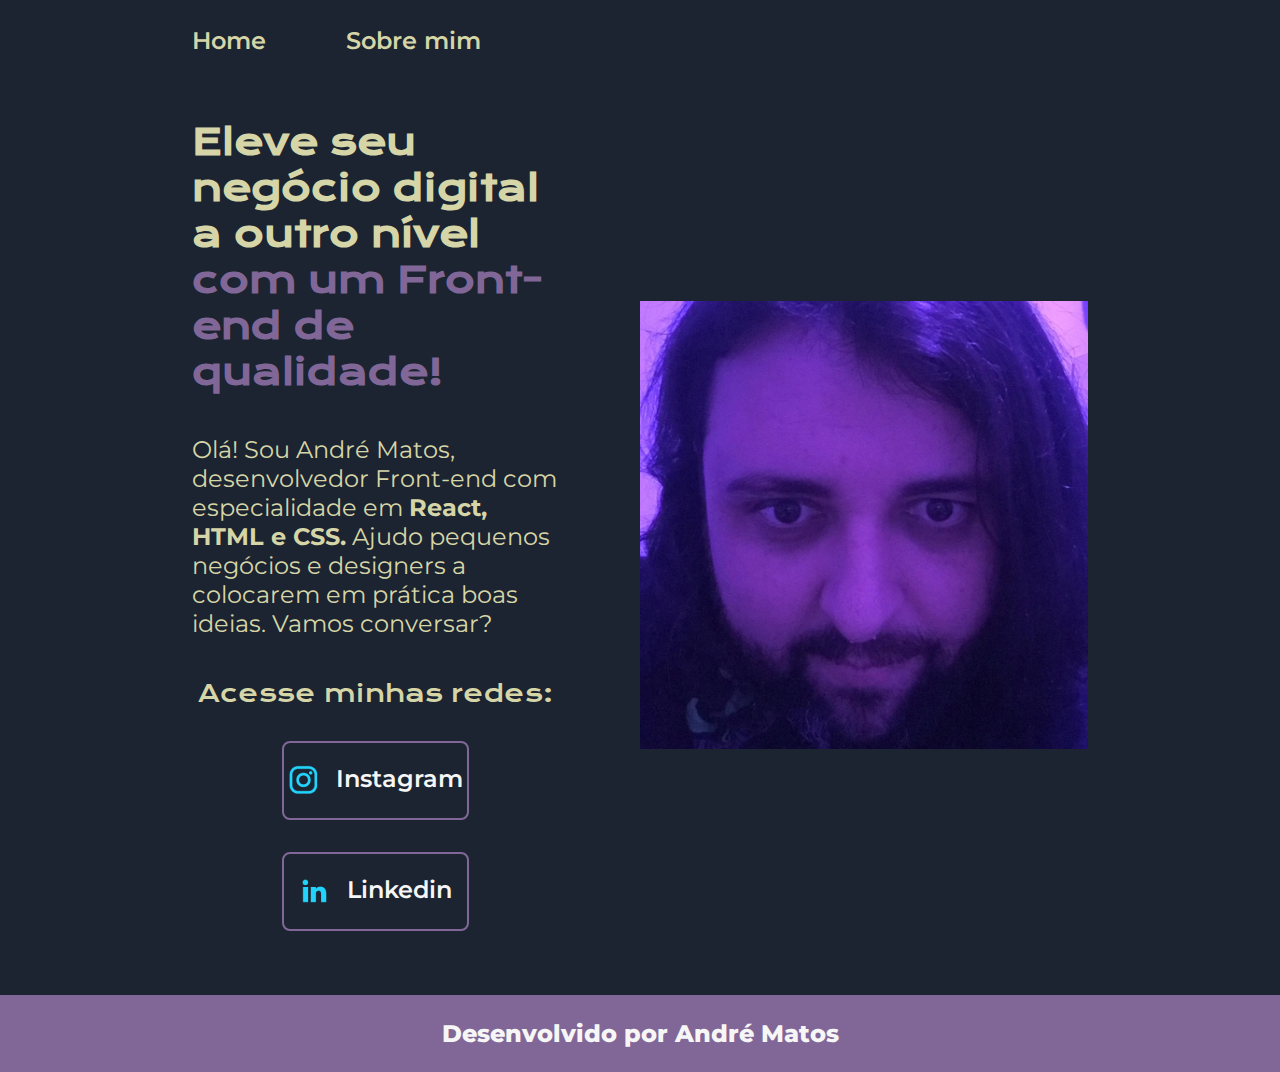
<file: index.html>
<!DOCTYPE html>
<html lang="pt-br">
<head>
    <meta charset="UTF-8">
    <meta http-equiv="X-UA-Compatible" content="IE=edge">
    <meta name="viewport" content="width=device-width, initial-scale=1.0">
    <title>Portifolio</title>
    <link rel="stylesheet" href="./styles/style.css">
</head>

<body>

    <header class="cabecalho">

        <nav class="cabecalho__menu">
            <a class="cabecalho__menu__link" href="index.html">Home</a>
            <a class="cabecalho__menu__link" href="about.html">Sobre mim</a>
        </nav>

    </header>

    <main class="apresentacao">
        <section class="apresentacao__conteudo">
            <h1 class="apresentacao__conteudo__titulo">Eleve seu negócio digital a outro nível<strong class="titulo"> com um Front-end de qualidade!</strong></h1>
            <p class="apresentacao__conteudo__paragrafo">Olá! Sou André Matos, desenvolvedor Front-end com especialidade em <strong> React, HTML e CSS.</strong>
            Ajudo pequenos negócios e designers a colocarem em prática boas ideias. Vamos conversar?</p>
            <div class="apresentacao__links">
                <h2 class="aparesentacao__links__subtitulo">Acesse minhas redes:</h2>
                <a class="apresentacao__links__navegacao" href="https://www.instagram.com/malkavizz/">
                    <img src="./assets/instagram.png" alt="logo insta">

                    Instagram
                </a>
                <a class="apresentacao__links__navegacao" href="https://www.linkedin.com/in/andr%C3%A9-l-de-matos-6b094265/">
                    <img src="./assets/linkedin.png" alt="logo linkedin">

                    Linkedin
                </a>
            </div>
        </section>
        <img class="apresentacao__imagem" src="./assets/Imagem Andre.jpg" alt="Minha Foto">
    </main>

    <footer class="rodape">
        <p>Desenvolvido por André Matos</p>
    </footer>

</body>
</html>
</file>
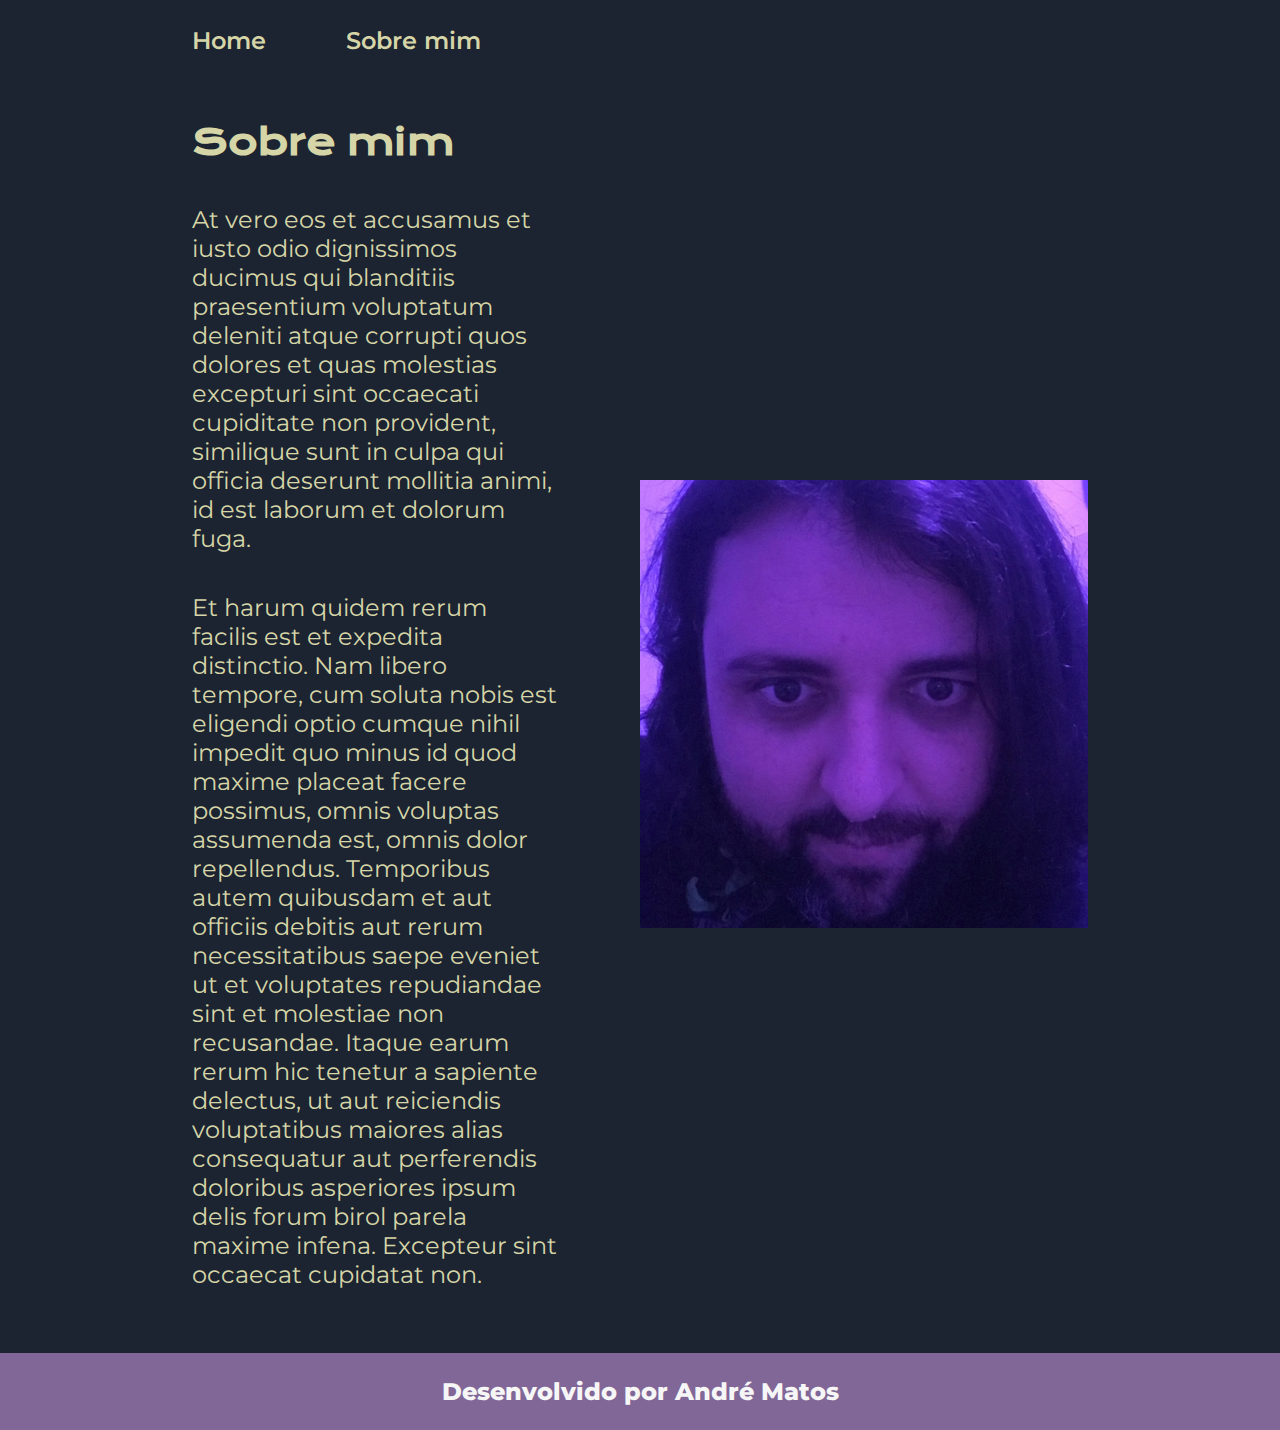
<file: about.html>
<!DOCTYPE html>
<html lang="pt-br">
<head>
    <meta charset="UTF-8">
    <meta name="viewport" content="width=device-width, initial-scale=1.0">
    <title>Sobre mim</title>
    <link rel="stylesheet" href="./styles/style.css">
</head>
<body>

    <header class="cabecalho">

        <nav class="cabecalho__menu">
            <a class="cabecalho__menu__link" href="index.html">Home</a>
            <a class="cabecalho__menu__link" href="about.html">Sobre mim</a>
        </nav>

    </header>

    <main class="apresentacao">

        <section class="apresentacao__conteudo">

            <h1 class="apresentacao__conteudo__titulo">Sobre mim</h1>
            <p class="apresentacao__conteudo__paragrafo">At vero eos et accusamus et iusto odio dignissimos ducimus qui blanditiis praesentium voluptatum deleniti atque corrupti quos dolores et quas molestias excepturi sint occaecati cupiditate non provident, similique sunt in culpa qui officia deserunt mollitia animi, id est laborum et dolorum fuga.</p>
            
            <p class="apresentacao__conteudo__paragrafo">Et harum quidem rerum facilis est et expedita distinctio. Nam libero tempore, cum soluta nobis est eligendi optio cumque nihil impedit quo minus id quod maxime placeat facere possimus, omnis voluptas assumenda est, omnis dolor repellendus. Temporibus autem quibusdam et aut officiis debitis aut rerum necessitatibus saepe eveniet ut et voluptates repudiandae sint et molestiae non recusandae. Itaque earum rerum hic tenetur a sapiente delectus, ut aut reiciendis voluptatibus maiores alias consequatur aut perferendis doloribus asperiores ipsum delis forum birol parela maxime infena. Excepteur sint occaecat cupidatat non.</p>

        </section>
        <img class="apresentacao__imagem" src="assets/Imagem Andre.jpg" alt="minha foto">


    </main>


    <footer class="rodape">
        <p>Desenvolvido por André Matos</p>
    </footer>
    
</body>
</html>
</file>
<file: styles/style.css>
@import url('https://fonts.googleapis.com/css2?family=Krona+One&family=Montserrat:wght@400;600&display=swap');


:root {

    --cor-primaria: #1B2430;
    --cor-secundaria: #f6f6f6; 
    --cor-terciaria: #816797;
    --cor-letras: #D6D5A8;
    --cor-hover: #51557E;

    --fonte-primaria: 'Krona One', sans-serif;
    --fonte-secundaria: 'Montserrat', sans-serif;

}


* {
    margin: 0;
    padding: 0;
}


.cabecalho {

padding: 2% 0 0 15%;

}

.cabecalho__menu {

    display: flex;
    gap: 80px;

}

.cabecalho__menu__link {

    color: var(--cor-letras);
    font-family: var(--fonte-secundaria);
    font-size: 1.5rem;
    font-weight: 600;
    text-decoration: none;

}


body {

    /* height: 100vh; */
    box-sizing: border-box;
    background-color: var(--cor-primaria);
    color: var(--cor-letras);
    
}

.titulo {
    color: var(--cor-terciaria);
}

.apresentacao{

    
    padding: 5% 15%; 
    display: flex;
    align-items: center;
    justify-content: space-between;
    gap: 82px;

}
.apresentacao__conteudo {
    width: 50%;
    display: flex;
    flex-direction: column;
    gap: 40px;

}

.apresentacao__conteudo__titulo {

    font-size: 2.25rem;
    font-family: var(--fonte-primaria);

}

.apresentacao__conteudo__paragrafo {

    font-size: 1.5rem;
    font-family: var(--fonte-secundaria);
}

.apresentacao__links {

    display: flex;
    flex-direction: column;
    justify-content: space-between;
    align-items: center;
    gap: 32px;

}

.aparesentacao__links__subtitulo {

    font-size: 1.5rem;
    font-weight: 400;
    font-family: var(--fonte-primaria);

}

.apresentacao__links__navegacao{

    /* background-color: blueviolet; */
    display: flex;
    justify-content: center;
    gap: 16px;
    border: 2px solid var(--cor-terciaria);
    width: 50%;
    text-align: center;
    border-radius: 8px;
    font-size: 1.5rem;
    font-weight: 600;
    color: var(--cor-secundaria);
    padding: 21.5px 0;
    text-decoration: none;
    font-family: var(--fonte-secundaria);
    



}

.apresentacao__links__navegacao:hover {

    background-color: var(--cor-hover);

}

.apresentacao__imagem {

    width: 50%;

}

.rodape {

    font-weight: 800;
    text-align: center;
    color: var(--cor-secundaria);
    background-color: var(--cor-terciaria);
    padding: 24px;
    font-family: var(--fonte-secundaria);
    font-size: 1.5rem;
}


@media (max-width: 1200px) {

    .cabecalho{

        padding: 10%;
        
        
    }

    .cabecalho__menu{

        justify-content: center;
    }

    .apresentacao{

        flex-direction: column-reverse;
        padding: 5%;

    }

    .apresentacao__conteudo{
        width: auto;

    }



}
</file>
